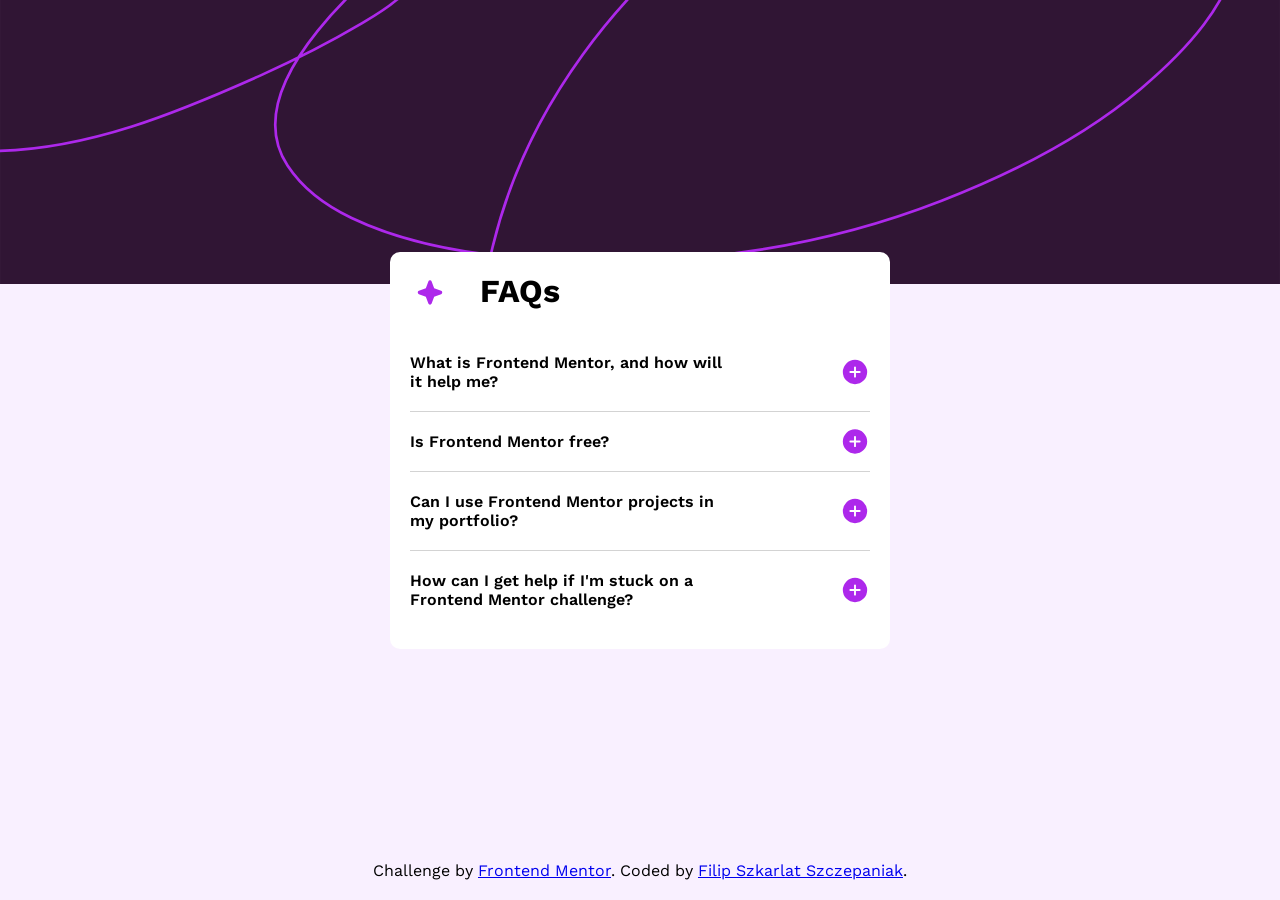
<file: index.html>
<!DOCTYPE html>
<html lang="en">
  <head>
    <meta charset="UTF-8" />
    <meta name="viewport" content="width=device-width, initial-scale=1.0" />
    <!-- displays site properly based on user's device -->
    <link rel="stylesheet" href="style.css" />
    <link rel="preconnect" href="https://fonts.googleapis.com" />
    <link rel="preconnect" href="https://fonts.gstatic.com" crossorigin />
    <link
      href="https://fonts.googleapis.com/css2?family=Work+Sans:wght@400;600;700&display=swap"
      rel="stylesheet"
    />

    <link
      rel="icon"
      type="image/png"
      sizes="32x32"
      href="./assets/images/favicon-32x32.png"
    />

    <title>Frontend Mentor | FAQ accordion</title>

    <!-- Feel free to remove these styles or customise in your own stylesheet 👍 -->
    <style>
      .attribution {
        font-size: 11px;
        text-align: center;
      }
      .attribution a {
        color: hsl(228, 45%, 44%);
      }
    </style>
  </head>
  <body>
    <main>
      <div class="container">
        <div class="heading">
          <img
            id="star"
            src="assets/images/icon-star.svg"
            alt="img of the star"
          />
          <h1>FAQs</h1>
        </div>
        <div id="question1" class="question">
          <div class="head-box" onclick="question1()">
            <p>What is Frontend Mentor, and how will it help me?</p>
            <img id="icon1" src="assets/images/icon-plus.svg" alt="icon-plus" />
          </div>
          <p id="answer1" class="answer" style="display: none">
            Frontend Mentor offers realistic coding challenges to help
            developers improve their frontend coding skills with projects in
            HTML, CSS, and JavaScript. It's suitable for all levels and ideal
            for portfolio building.
          </p>
        </div>
        <div id="question2" class="question">
          <div class="head-box" onclick="question2()">
            <p>Is Frontend Mentor free?</p>
            <img id="icon2" src="assets/images/icon-plus.svg" alt="icon-plus" />
          </div>

          <p id="answer2" class="answer" style="display: none">
            Yes, Frontend Mentor offers both free and premium coding challenges,
            with the free option providing access to a range of projects
            suitable for all skill levels.
          </p>
        </div>
        <div id="question3" class="question">
          <div class="head-box" onclick="question3()">
            <p>Can I use Frontend Mentor projects in my portfolio?</p>
            <img id="icon3" src="assets/images/icon-plus.svg" alt="icon-plus" />
          </div>

          <p id="answer3" class="answer" style="display: none">
            Yes, you can use projects completed on Frontend Mentor in your
            portfolio. It's an excellent way to showcase your skills to
            potential employers!
          </p>
        </div>
        <div id="question4" class="question">
          <div class="head-box" onclick="question4()">
            <p>
              How can I get help if I'm stuck on a Frontend Mentor challenge?
            </p>
            <img id="icon4" src="assets/images/icon-plus.svg" alt="icon-plus" />
          </div>

          <p id="answer4" class="answer" style="display: none">
            The best place to get help is inside Frontend Mentor's Discord
            community. There's a help channel where you can ask questions and
            seek support from other community members.
          </p>
        </div>
      </div>
    </main>

    <footer>
      Challenge by
      <a href="https://www.frontendmentor.io?ref=challenge" target="_blank"
        >Frontend Mentor</a
      >. Coded by
      <a
        target="_blank"
        href="https://www.linkedin.com/in/filip-szkarłat-szczepaniak-196895223/"
        >Filip Szkarlat Szczepaniak</a
      >.
    </footer>
    <script src="app.js"></script>
  </body>
</html>
</file>
<file: style.css>
/* GENERAL STYLES */
* {
  padding: 0;
  margin: 0;
  box-sizing: border-box;
}

body {
  font-family: "Work Sans", sans-serif;
  font-size: 16px;
  background-color: hsl(275, 100%, 97%);
  min-height: 100vh;
}

main {
  min-height: 100vh;
  display: flex;
  flex-direction: column;
  justify-content: center;
  align-items: center;
  background-image: url(assets/images/background-pattern-mobile.svg);
  background-repeat: no-repeat;
}

/* MAIN CONTAINER */
.container {
  background-color: white;
  padding: 20px;
  border-radius: 10px;
  width: 90%;
}

.heading {
  display: flex;
  margin-bottom: 20px;
}

#star {
  transform: scale(0.7);
  margin-right: 30px;
}

/* QUESTIONS */
.question {
  font-weight: 600;
  border-bottom: solid 1px lightgray;
}

#question4 {
  border: none;
}

.head-box {
  display: flex;
  justify-content: space-between;
}

.head-box p {
  width: 70%;
}

.head-box:hover {
  color: hsl(297, 80%, 69%);
  cursor: pointer;
}

p {
  padding: 20px 0;
}

.answer {
  font-weight: 400;
  opacity: 0.6;
  font-size: 0.9rem;
  line-height: 20px;
}

/* FOOTER */
footer {
  text-align: center;
  margin: 0 30px 20px 30px;
}

/* DESKTOP VIEW */
@media (min-width: 375px) {
  .container {
    max-width: 500px;
  }

  main {
    background-size: 100vw;
    background-image: url(assets/images/background-pattern-desktop.svg);
  }

  footer {
    position: absolute;
    bottom: 20px;
    width: 100%;
    margin: 0;
  }
}
</file>
